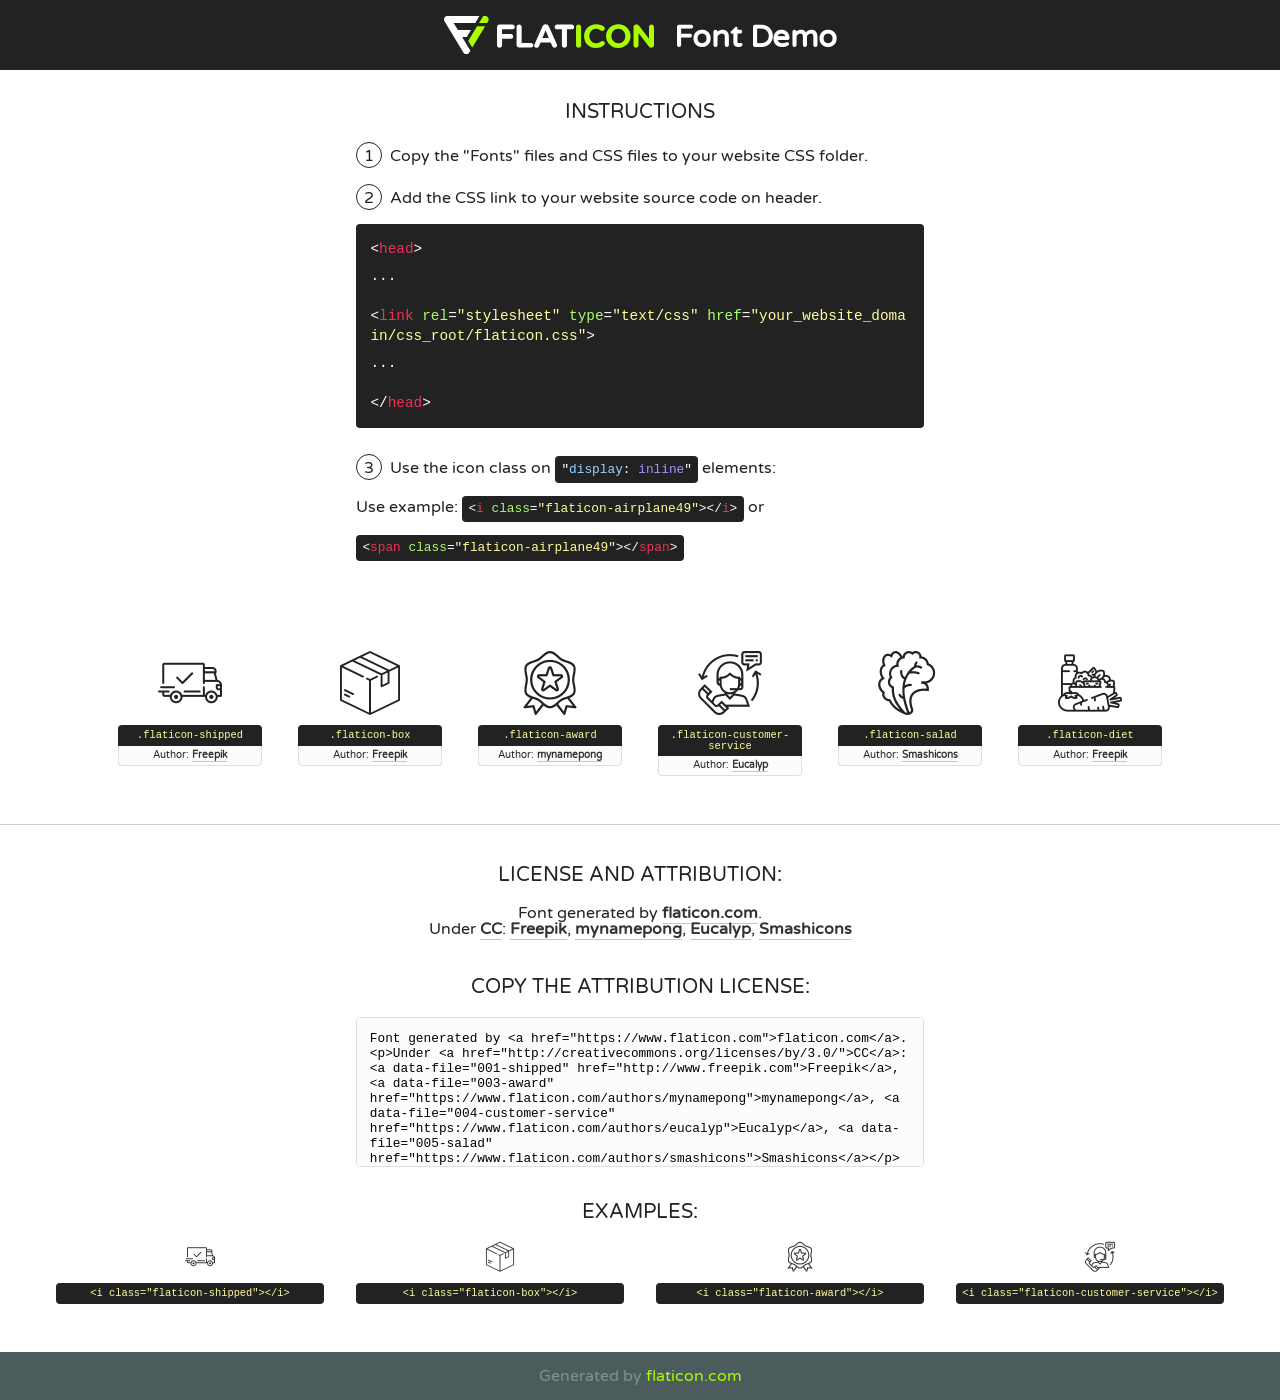
<file: BDFruits/static/fonts/flaticon/font/flaticon.html>
<!DOCTYPE html>
<!--
  Flaticon icon font: Flaticon
  Creation date: 17/07/2019 12:38
-->
<html>
<!DOCTYPE html>
<html>

<head>
    <title>Flaticon WebFont</title>
    <link href="http://fonts.googleapis.com/css?family=Varela+Round" rel="stylesheet" type="text/css" />
    <link rel="stylesheet" type="text/css" href="flaticon.css">
    <meta charset="UTF-8">
    <style>
    html, body, div, span, applet, object, iframe,
    h1, h2, h3, h4, h5, h6, p, blockquote, pre,
    a, abbr, acronym, address, big, cite, code,
    del, dfn, em, img, ins, kbd, q, s, samp,
    small, strike, strong, sub, sup, tt, var,
    b, u, i, center,
    dl, dt, dd, ol, ul, li,
    fieldset, form, label, legend,
    table, caption, tbody, tfoot, thead, tr, th, td,
    article, aside, canvas, details, embed, 
    figure, figcaption, footer, header, hgroup, 
    menu, nav, output, ruby, section, summary,
    time, mark, audio, video {
        margin: 0;
        padding: 0;
        border: 0;
        font-size: 100%;
        font: inherit;
        vertical-align: baseline;
    }
    /* HTML5 display-role reset for older browsers */
    article, aside, details, figcaption, figure, 
    footer, header, hgroup, menu, nav, section {
        display: block;
    }
    body {
        line-height: 1;
    }
    ol, ul {
        list-style: none;
    }
    blockquote, q {
        quotes: none;
    }
    blockquote:before, blockquote:after,
    q:before, q:after {
        content: '';
        content: none;
    }
    table {
        border-collapse: collapse;
        border-spacing: 0;
    }
    body {
        font-family: 'Varela Round', Helvetica, Arial, sans-serif;
        font-size: 16px;
        color: #222;
    }
    a {
        color: #333;
        border-bottom: 1px solid #a9fd00;
        font-weight: bold;
        text-decoration: none;
    }
    * {
        -moz-box-sizing: border-box;
        -webkit-box-sizing: border-box;
        box-sizing: border-box;
        margin: 0;
        padding: 0;
    }
    [class^="flaticon-"]:before, [class*=" flaticon-"]:before, [class^="flaticon-"]:after, [class*=" flaticon-"]:after {
        font-family: Flaticon;
        font-size: 30px;
        font-style: normal;
        margin-left: 20px;
        color: #333;
    }
    .wrapper {
        max-width: 600px;
        margin: auto;
        padding: 0 1em;
    }
    .title {
        font-size: 1.25em;
        text-align: center;
        margin-bottom: 1em;
        text-transform: uppercase;
    }
    header {
        text-align: center;
        background-color: #222;
        color: #fff;
        padding: 1em;
    }
    header .logo {
        width: 210px;
        height: 38px;
        display: inline-block;
        vertical-align: middle;
        margin-right: 1em;
        border: none;
    }
    header strong {
        font-size: 1.95em;
        font-weight: bold;
        vertical-align: middle;
        margin-top: 5px;
        display: inline-block;
    }
    .demo {
        margin: 2em auto;
        line-height: 1.25em;
    }
    .demo ul li {
        margin-bottom: 1em;
    }
    .demo ul li .num {
        color: #222;
        border-radius: 20px;
        display: inline-block;
        width: 26px;
        padding: 3px;
        height: 26px;
        text-align: center;
        margin-right: 0.5em;
        border: 1px solid #222;
    }
    .demo ul li code {
        background-color: #222;
        border-radius: 4px;
        padding: 0.25em 0.5em;
        display: inline-block;
        color: #fff;
        font-family: Consolas,Monaco,Lucida Console,Liberation Mono,DejaVu Sans Mono,Bitstream Vera Sans Mono,Courier New, monospace;
        font-weight: lighter;
        margin-top: 1em;
        font-size: 0.8em;
        word-break: break-all;
    }
    .demo ul li code.big {
        padding: 1em;
        font-size: 0.9em;
    }
    .demo ul li code .red {
        color: #EF3159;
    }
    .demo ul li code .green {
        color: #ACFF65;
    }
    .demo ul li code .yellow {
        color: #FFFF99;
    }
    .demo ul li code .blue {
        color: #99D3FF;
    }
    .demo ul li code .purple {
        color: #A295FF;
    }
    .demo ul li code .dots {
        margin-top: 0.5em;
        display: block;
    }
    #glyphs {
        border-bottom: 1px solid #ccc;
        padding: 2em 0;
        text-align: center;
    }
    .glyph {
        display: inline-block;
        width: 9em;
        margin: 1em;
        text-align: center;
        vertical-align: top;
        background: #FFF;
    }
    .glyph .glyph-icon {
        padding: 10px;
        display: block;
        font-family:"Flaticon";
        font-size: 64px;
        line-height: 1;
    }
    .glyph .glyph-icon:before {
        font-size: 64px;
        color: #222;
        margin-left: 0;
    }
    .class-name {
        font-size: 0.65em;
        background-color: #222;
        color: #fff;
        border-radius: 4px 4px 0 0;
        padding: 0.5em;
        color: #FFFF99;
        font-family: Consolas,Monaco,Lucida Console,Liberation Mono,DejaVu Sans Mono,Bitstream Vera Sans Mono,Courier New, monospace;
    }
    .author-name {
        font-size: 0.6em;
        background-color: #fcfcfd;
        border: 1px solid #DEDEE4;
        border-top: 0;
        border-radius: 0 0 4px 4px;
        padding: 0.5em;
    }
    .class-name:last-child {
        font-size: 10px;
        color:#888;
    }
    .class-name:last-child a {
        font-size: 10px;
        color:#555;
    }
    .class-name:last-child a:hover {
        color:#a9fd00;
    }
    .glyph > input {
        display: block;
        width: 100px;
        margin: 5px auto;
        text-align: center;
        font-size: 12px;
        cursor: text;
    }
    .glyph > input.icon-input {
        font-family:"Flaticon";
        font-size: 16px;
        margin-bottom: 10px;
    }
    .attribution .title {
        margin-top: 2em;
    }
    .attribution textarea {
        background-color: #fcfcfd;
        padding: 1em;
        border: none;
        box-shadow: none;
        border: 1px solid #DEDEE4;
        border-radius: 4px;
        resize: none;
        width: 100%;
        height: 150px;
        font-size: 0.8em;
        font-family: Consolas,Monaco,Lucida Console,Liberation Mono,DejaVu Sans Mono,Bitstream Vera Sans Mono,Courier New, monospace;
        -webkit-appearance: none;
    }
    .iconsuse {
        margin: 2em auto;
        text-align: center;
        max-width: 1200px;
    }
    .iconsuse:after {
        content: '';
        display: table;
        clear: both;
    }
    .iconsuse .image {
        float: left;
        width: 25%;
        padding: 0 1em;
    }
    .iconsuse .image p {
        margin-bottom: 1em;
    }
    .iconsuse .image span {
        display: block;
        font-size: 0.65em;
        background-color: #222;
        color: #fff;
        border-radius: 4px;
        padding: 0.5em;
        color: #FFFF99;
        margin-top: 1em;
        font-family: Consolas,Monaco,Lucida Console,Liberation Mono,DejaVu Sans Mono,Bitstream Vera Sans Mono,Courier New, monospace;
    }
    #footer {
        text-align: center;
        background-color: #4C5B5C;
        color: #7c9192;
        padding: 1em;
    }
    #footer a {
        border: none;
        color: #a9fd00;
        font-weight: normal;
    }
    @media (max-width: 960px) {
        .iconsuse .image {
            width: 50%;
        }
    }
    @media (max-width: 560px) {
        .iconsuse .image {
            width: 100%;
        }
    }
    </style>
</head>

<body class="characters-off">

    <header>
        <a href="https://www.flaticon.com" target="_blank" class="logo">
            <svg version="1.1" xmlns="http://www.w3.org/2000/svg" xmlns:xlink="http://www.w3.org/1999/xlink" xmlns:a="http://ns.adobe.com/AdobeSVGViewerExtensions/3.0/" viewBox="0 0 560.875 102.036" enable-background="new 0 0 560.875 102.036" xml:space="preserve">
                <defs>
                </defs>
                <g>
                    <g class="letters">
                        <path fill="#ffffff" d="M141.596,29.675c0-3.777,2.985-6.767,6.764-6.767h34.438c3.426,0,6.15,2.728,6.15,6.15
                        c0,3.43-2.724,6.149-6.15,6.149h-27.674v13.091h23.719c3.429,0,6.151,2.724,6.151,6.15c0,3.43-2.723,6.149-6.151,6.149h-23.719
                        v17.574c0,3.773-2.986,6.761-6.764,6.761c-3.779,0-6.764-2.989-6.764-6.761V29.675z"></path>
                        <path fill="#ffffff" d="M193.844,29.149c0-3.781,2.985-6.767,6.764-6.767c3.776,0,6.763,2.985,6.763,6.767v42.957h25.039
                        c3.426,0,6.149,2.726,6.149,6.153c0,3.425-2.723,6.15-6.149,6.15h-31.802c-3.779,0-6.764-2.986-6.764-6.768V29.149z"></path>
                        <path fill="#ffffff" d="M241.891,75.71l21.438-48.407c1.492-3.341,4.215-5.357,7.906-5.357h0.792
                        c3.686,0,6.323,2.017,7.815,5.357l21.439,48.407c0.436,0.967,0.701,1.845,0.701,2.723c0,3.602-2.809,6.501-6.414,6.501
                        c-3.161,0-5.269-1.845-6.499-4.655l-4.132-9.661h-27.059l-4.301,10.102c-1.144,2.631-3.426,4.214-6.237,4.214
                        c-3.517,0-6.24-2.81-6.24-6.325C241.1,77.64,241.451,76.677,241.891,75.71z M279.932,58.666l-8.521-20.297l-8.526,20.297H279.932
                        z"></path>
                        <path fill="#ffffff" d="M314.864,35.387H301.86c-3.429,0-6.239-2.813-6.239-6.238c0-3.429,2.811-6.24,6.239-6.24h39.533
                        c3.426,0,6.237,2.811,6.237,6.24c0,3.425-2.811,6.238-6.237,6.238h-13.001v42.785c0,3.773-2.99,6.761-6.764,6.761
                        c-3.779,0-6.764-2.989-6.764-6.761V35.387z"></path>
                        <path fill="#A9FD00" d="M352.615,29.149c0-3.781,2.985-6.767,6.767-6.767c3.774,0,6.761,2.985,6.761,6.767v49.024
                        c0,3.773-2.987,6.761-6.761,6.761c-3.781,0-6.767-2.989-6.767-6.761V29.149z"></path>
                        <path fill="#A9FD00" d="M374.132,53.836v-0.179c0-17.481,13.178-31.801,32.065-31.801c9.22,0,15.459,2.458,20.557,6.238
                        c1.402,1.054,2.637,2.985,2.637,5.357c0,3.692-2.985,6.59-6.681,6.59c-1.845,0-3.071-0.702-4.044-1.319
                        c-3.776-2.813-7.729-4.393-12.562-4.393c-10.364,0-17.831,8.611-17.831,19.154v0.173c0,10.542,7.291,19.329,17.831,19.329
                        c5.715,0,9.492-1.756,13.359-4.834c1.049-0.874,2.458-1.491,4.039-1.491c3.429,0,6.325,2.813,6.325,6.236
                        c0,2.106-1.056,3.78-2.282,4.834c-5.539,4.834-12.036,7.733-21.878,7.733C387.572,85.464,374.132,71.493,374.132,53.836z"></path>
                        <path fill="#A9FD00" d="M433.009,53.836v-0.179c0-17.481,13.79-31.801,32.766-31.801c18.981,0,32.592,14.143,32.592,31.628v0.173
                        c0,17.483-13.785,31.807-32.769,31.807C446.625,85.464,433.009,71.32,433.009,53.836z M484.224,53.836v-0.179
                        c0-10.539-7.725-19.326-18.626-19.326c-10.893,0-18.449,8.611-18.449,19.154v0.173c0,10.542,7.73,19.329,18.626,19.329
                        C476.676,72.986,484.224,64.378,484.224,53.836z"></path>
                        <path fill="#A9FD00" d="M506.233,29.321c0-3.774,2.99-6.763,6.767-6.763h1.401c3.252,0,5.183,1.583,7.029,3.953l26.093,34.265
                        V29.059c0-3.692,2.99-6.677,6.681-6.677c3.683,0,6.671,2.985,6.671,6.677v48.934c0,3.78-2.987,6.765-6.764,6.765h-0.436
                        c-3.257,0-5.188-1.581-7.034-3.953l-27.056-35.492v32.944c0,3.687-2.985,6.676-6.678,6.676c-3.683,0-6.673-2.989-6.673-6.676
                        V29.321z"></path>
                    </g>
                    <g class="insignia">
                        <path fill="#ffffff" d="M48.372,56.137h12.517l11.156-18.537H37.186L25.688,18.539h57.825L94.668,0H9.271
                        C5.925,0,2.842,1.801,1.198,4.716c-1.644,2.907-1.593,6.482,0.134,9.343l50.38,83.501c1.678,2.781,4.689,4.476,7.938,4.476
                        c3.246,0,6.257-1.695,7.935-4.476l2.898-4.804L48.372,56.137z"></path>
                        <g class="i">
                            <path fill="#A9FD00" d="M93.575,18.539h0.031v0.004l21.652,0.004l2.705-4.488c1.727-2.861,1.778-6.436,0.133-9.343
                            C116.454,1.801,113.371,0,110.026,0h-5.294L93.575,18.539z"></path>
                            <polygon fill="#A9FD00" points="88.291,27.356 64.725,66.486 75.519,84.404 109.942,27.356"></polygon>
                        </g>
                    </g>
                </g>
            </svg>
        </a>
        <strong>Font Demo</strong>
    </header>


    <section class="demo wrapper">

        <p class="title">Instructions</p>

        <ul>
            <li>
                <span class="num">1</span>Copy the "Fonts" files and CSS files to your website CSS folder.
            </li>
            <li>
                <span class="num">2</span>Add the CSS link to your website source code on header.
                <code class="big">
                    &lt;<span class="red">head</span>&gt;
                    <br/><span class="dots">...</span>
                    <br/>&lt;<span class="red">link</span> <span class="green">rel</span>=<span class="yellow">"stylesheet"</span> <span class="green">type</span>=<span class="yellow">"text/css"</span> <span class="green">href</span>=<span class="yellow">"your_website_domain/css_root/flaticon.css"</span>&gt;
                    <br/><span class="dots">...</span>
                    <br/>&lt;/<span class="red">head</span>&gt;
                </code>
            </li>

            <li>
                <p>
                    <span class="num">3</span>Use the icon class on <code>"<span class="blue">display</span>:<span class="purple"> inline</span>"</code> elements:
                    <br />
                    Use example: <code>&lt;<span class="red">i</span> <span class="green">class</span>=<span class="yellow">&quot;flaticon-airplane49&quot;</span>&gt;&lt;/<span class="red">i</span>&gt;</code> or <code>&lt;<span class="red">span</span> <span class="green">class</span>=<span class="yellow">&quot;flaticon-airplane49&quot;</span>&gt;&lt;/<span class="red">span</span>&gt;</code>
            </li>
        </ul>

    </section>




   <section id="glyphs">          
    
      
        <div class="glyph"><div class="glyph-icon flaticon-shipped"></div>
            <div class="class-name">.flaticon-shipped</div>
            <div class="author-name">Author: <a data-file="001-shipped" href="http://www.freepik.com">Freepik</a> </div> 
        </div>        
        
        <div class="glyph"><div class="glyph-icon flaticon-box"></div>
            <div class="class-name">.flaticon-box</div>
            <div class="author-name">Author: <a data-file="002-box" href="http://www.freepik.com">Freepik</a> </div> 
        </div>        
        
        <div class="glyph"><div class="glyph-icon flaticon-award"></div>
            <div class="class-name">.flaticon-award</div>
            <div class="author-name">Author: <a data-file="003-award" href="https://www.flaticon.com/authors/mynamepong">mynamepong</a> </div> 
        </div>        
        
        <div class="glyph"><div class="glyph-icon flaticon-customer-service"></div>
            <div class="class-name">.flaticon-customer-service</div>
            <div class="author-name">Author: <a data-file="004-customer-service" href="https://www.flaticon.com/authors/eucalyp">Eucalyp</a> </div> 
        </div>        
        
        <div class="glyph"><div class="glyph-icon flaticon-salad"></div>
            <div class="class-name">.flaticon-salad</div>
            <div class="author-name">Author: <a data-file="005-salad" href="https://www.flaticon.com/authors/smashicons">Smashicons</a> </div> 
        </div>        
        
        <div class="glyph"><div class="glyph-icon flaticon-diet"></div>
            <div class="class-name">.flaticon-diet</div>
            <div class="author-name">Author: <a data-file="006-diet" href="http://www.freepik.com">Freepik</a> </div> 
        </div>        
        

    </section>



    <section class="attribution wrapper"   style="text-align:center;">

      <div class="title">License and attribution:</div><div class="attrDiv">Font generated by <a href="https://www.flaticon.com">flaticon.com</a>. <div><p>Under <a href="http://creativecommons.org/licenses/by/3.0/">CC</a>: <a data-file="001-shipped" href="http://www.freepik.com">Freepik</a>, <a data-file="003-award" href="https://www.flaticon.com/authors/mynamepong">mynamepong</a>, <a data-file="004-customer-service" href="https://www.flaticon.com/authors/eucalyp">Eucalyp</a>, <a data-file="005-salad" href="https://www.flaticon.com/authors/smashicons">Smashicons</a></p>  </div>
      </div>
      <div class="title">Copy the Attribution License:</div>

    <textarea onclick="this.focus();this.select();">Font generated by &lt;a href=&quot;https://www.flaticon.com&quot;&gt;flaticon.com&lt;/a&gt;. <p>Under <a href="http://creativecommons.org/licenses/by/3.0/">CC</a>: <a data-file="001-shipped" href="http://www.freepik.com">Freepik</a>, <a data-file="003-award" href="https://www.flaticon.com/authors/mynamepong">mynamepong</a>, <a data-file="004-customer-service" href="https://www.flaticon.com/authors/eucalyp">Eucalyp</a>, <a data-file="005-salad" href="https://www.flaticon.com/authors/smashicons">Smashicons</a></p>  
     </textarea>

    </section>

    <section class="iconsuse">

          <div class="title">Examples:</div>            
             
            <div class="image">
                <p>
                    <i class="glyph-icon flaticon-shipped"></i> 
                    <span>&lt;i class=&quot;flaticon-shipped&quot;&gt;&lt;/i&gt;</span>
                </p>
            </div>
            
            <div class="image">
                <p>
                    <i class="glyph-icon flaticon-box"></i> 
                    <span>&lt;i class=&quot;flaticon-box&quot;&gt;&lt;/i&gt;</span>
                </p>
            </div>
            
            <div class="image">
                <p>
                    <i class="glyph-icon flaticon-award"></i> 
                    <span>&lt;i class=&quot;flaticon-award&quot;&gt;&lt;/i&gt;</span>
                </p>
            </div>
            
            <div class="image">
                <p>
                    <i class="glyph-icon flaticon-customer-service"></i> 
                    <span>&lt;i class=&quot;flaticon-customer-service&quot;&gt;&lt;/i&gt;</span>
                </p>
            </div>
                       
        </div>
                            
    </section>

<div id="footer">
    <div>Generated by <a href="https://www.flaticon.com">flaticon.com</a>
    </div>
</div>



</body>
</html>
</file>
<file: BDFruits/static/fonts/flaticon/font/flaticon.css>
/*
  	Flaticon icon font: Flaticon
  	Creation date: 17/07/2019 12:38
  	*/

@font-face {
  font-family: "Flaticon";
  src: url("./Flaticon.eot");
  src: url("./Flaticon.eot?#iefix") format("embedded-opentype"),
       url("./Flaticon.woff2") format("woff2"),
       url("./Flaticon.woff") format("woff"),
       url("./Flaticon.ttf") format("truetype"),
       url("./Flaticon.svg#Flaticon") format("svg");
  font-weight: normal;
  font-style: normal;
}

@media screen and (-webkit-min-device-pixel-ratio:0) {
  @font-face {
    font-family: "Flaticon";
    src: url("./Flaticon.svg#Flaticon") format("svg");
  }
}

[class^="flaticon-"]:before, [class*=" flaticon-"]:before,
[class^="flaticon-"]:after, [class*=" flaticon-"]:after {   
  font-family: Flaticon;
        font-size: 20px;
font-style: normal;
margin-left: 20px;
}

.flaticon-shipped:before { content: "\f100"; }
.flaticon-box:before { content: "\f101"; }
.flaticon-award:before { content: "\f102"; }
.flaticon-customer-service:before { content: "\f103"; }
.flaticon-salad:before { content: "\f104"; }
.flaticon-diet:before { content: "\f105"; }
</file>
